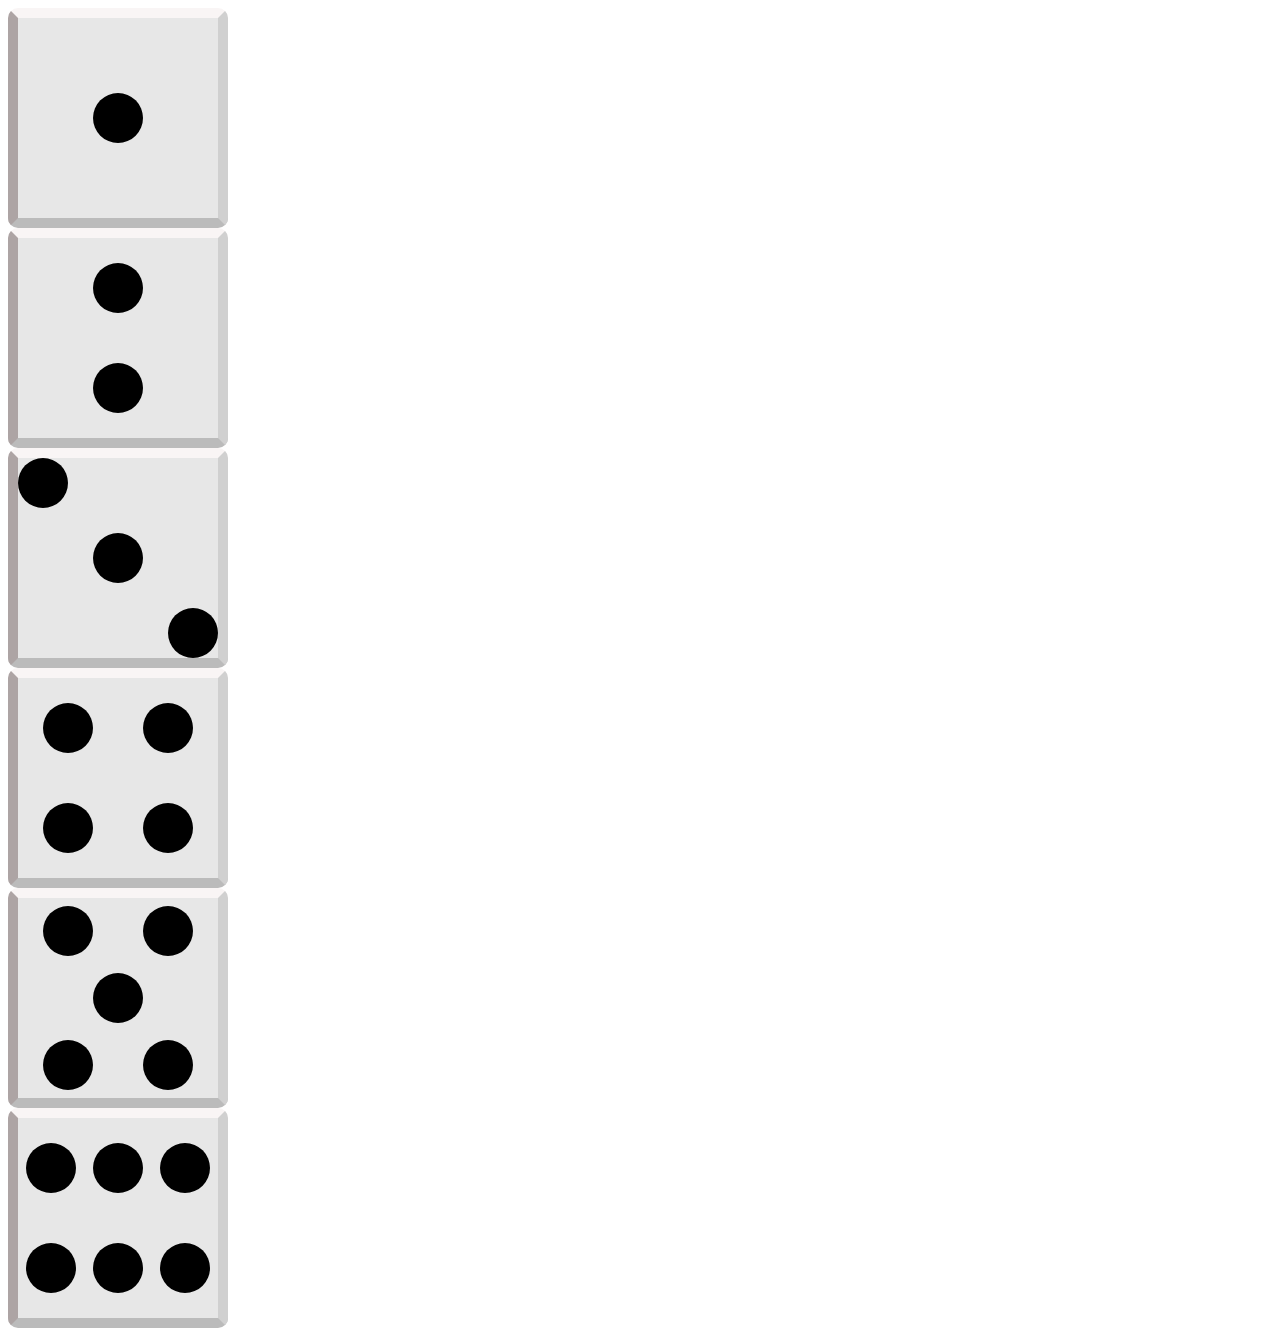
<file: index.html>
<!DOCTYPE html>
<html>
	<head>
		<meta charset="utf-8" />
		<title></title>
		<link rel="stylesheet" type="text/css" href="css/mySyle.css"/>
	</head>
	<body>
		<div class="container box1">
			<div class="item"></div>
		</div>
		
		<div class="container box2">
			<div class="item"></div>
			<div class="item"></div>
		</div>
		
		<div class="container box3">
			<div class="item"></div>
			<div class="item"></div>
			<div class="item"></div>
		</div>
		
		<div class="container box4">
			<div class="colum">
				<div class="item"></div>
				<div class="item"></div>
			</div>
			<div class="colum">
				<div class="item"></div>
				<div class="item"></div>
			</div>
		</div>
		
		<div class="container box5">
			<div class="row">
				<div class="item"></div>
				<div class="item"></div>
			</div>
			<div class="row">
				<div class="item"></div>
			</div>
			<div class="row">
				<div class="item"></div>
				<div class="item"></div>
			</div>
		</div>
		
		<div class="container box6">
			<div class="box6_row">
				<div class="item"></div>
				<div class="item"></div>
				<div class="item"></div>
			</div>
			<div class="box6_row">
				<div class="item"></div>
				<div class="item"></div>
				<div class="item"></div>
			</div>
		</div>
			
		
	</body>
</html>
</file>
<file: css/mySyle.css>
.container {
	width:200px;
	height:200px;
	background:#E7E7E7;
	border-radius:10px;
	display:flex;
	border-top:10px solid #F9F5F5;
	border-bottom:10px solid #BBB;
	border-left:10px solid #ADA4A4;
	border-right:10px solid #D0D0D0;
}

.item {
	width:50px;
	height:50px;
	border-radius:25px;
	background:#000;
}

.box1 {
	justify-content:center;
	align-items:center;
}

.box2 {
	flex-direction:column;
	justify-content:space-around;
	align-items:center;
}

.box3 {
	justify-content:space-between;
}

.box3 :nth-child(2) {
	align-self:center;
}

.box3 :nth-child(3) {
	align-self:flex-end;
}

.box4 {
	justify-content:space-between;
	flex-wrap:wrap;
}

.colum {
	display:flex;
	flex-basis:100%;
	justify-content:space-around;
	align-items:center;
}

.box5 {
	flex-wrap:wrap;
	align-items:center;
}

.row {
	flex-basis:100%;
	display:flex;
	justify-content:space-around;
}

.box6 {
	align-items:center;
	flex-wrap:wrap;
}

.box6_row {
	display:flex;
	justify-content:space-around;
	flex-basis:100%;
}
</file>
